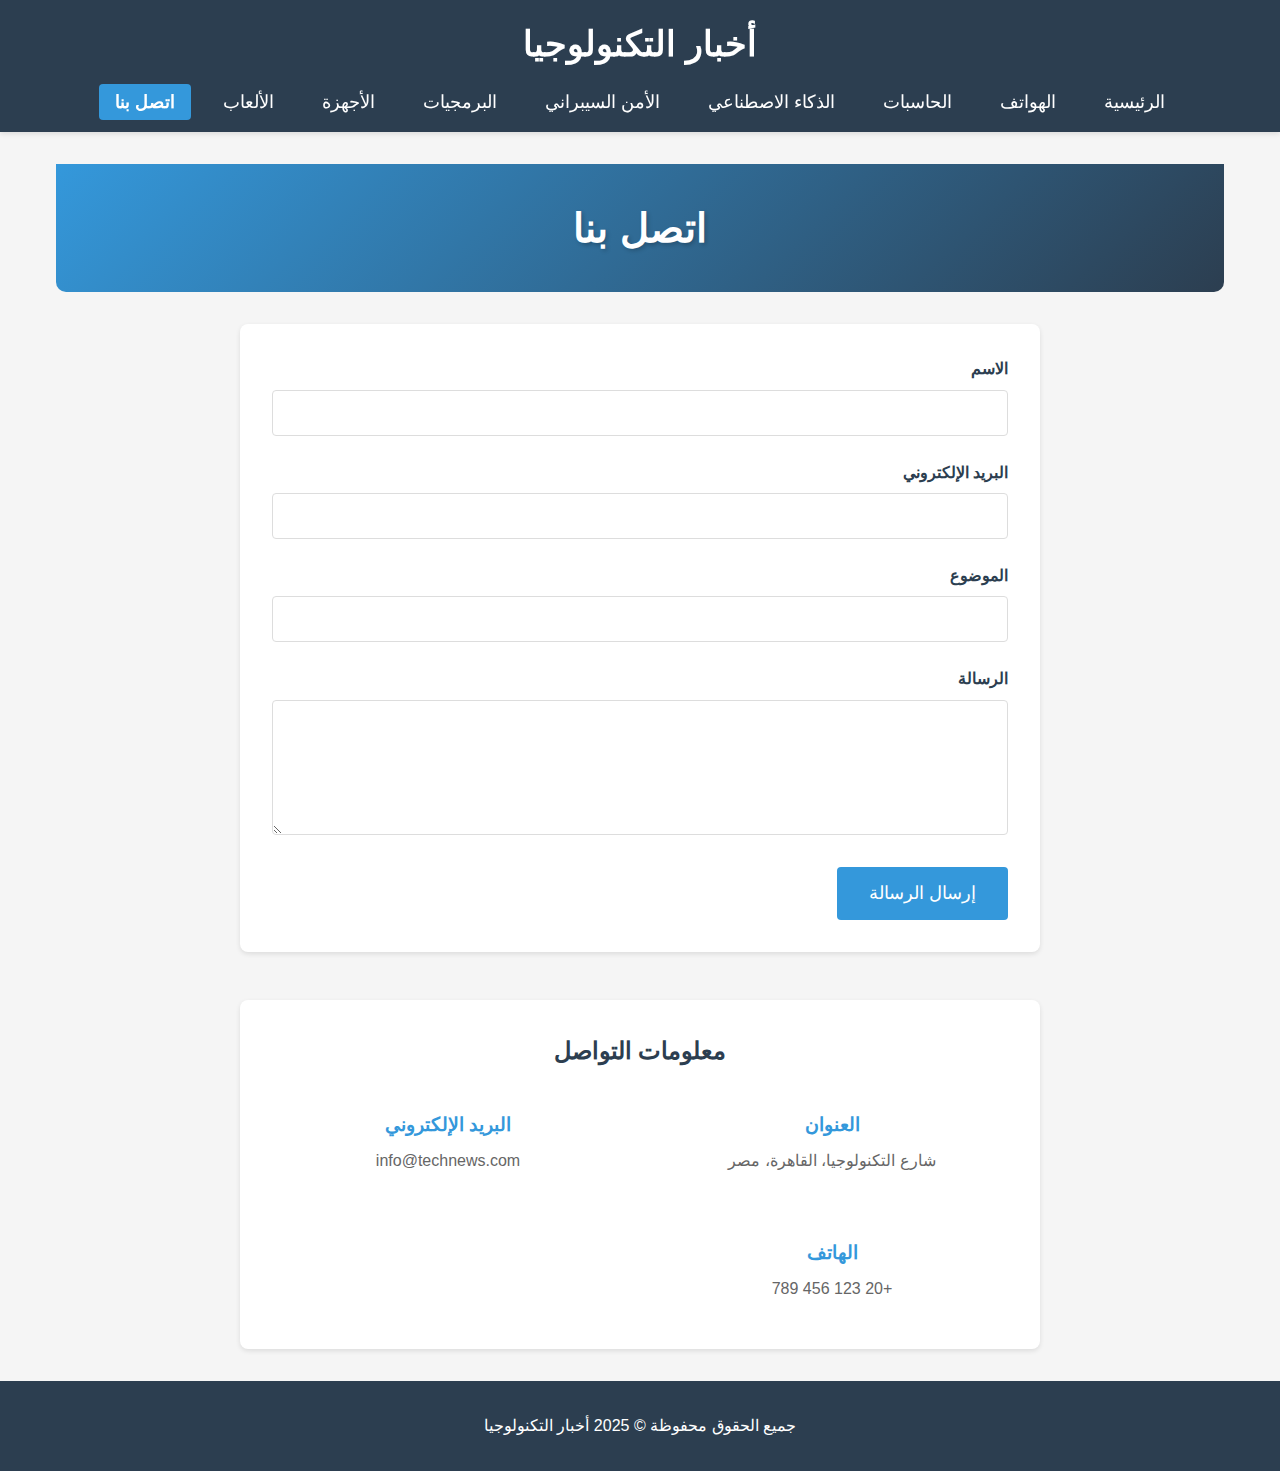
<file: contact.html>
<!DOCTYPE html>
<html lang="ar" dir="rtl">
<head>
    <meta charset="UTF-8">
    <meta name="viewport" content="width=device-width, initial-scale=1.0">
    <title>اتصل بنا - أخبار التكنولوجيا</title>
    <link rel="stylesheet" href="styles.css">
</head>
<body>
    <header>
        <h1>أخبار التكنولوجيا</h1>
        <nav>
            <ul>
                <li><a href="index.html">الرئيسية</a></li>
                <li><a href="phones.html">الهواتف</a></li>
                <li><a href="computers.html">الحاسبات</a></li>
                <li><a href="ai.html">الذكاء الاصطناعي</a></li>
                <li><a href="cybersecurity.html">الأمن السيبراني</a></li>
                <li><a href="software.html">البرمجيات</a></li>
                <li><a href="gadgets.html">الأجهزة</a></li>
                <li><a href="gaming.html">الألعاب</a></li>
                <li><a href="contact.html" class="active">اتصل بنا</a></li>
            </ul>
        </nav>
    </header>
    
    <main>
        <section class="page-header">
            <h1>اتصل بنا</h1>
        </section>
        <section class="contact-form">
            <form>
                <div class="form-group">
                    <label for="name">الاسم</label>
                    <input type="text" id="name" name="name" required>
                </div>
                
                <div class="form-group">
                    <label for="email">البريد الإلكتروني</label>
                    <input type="email" id="email" name="email" required>
                </div>
                
                <div class="form-group">
                    <label for="subject">الموضوع</label>
                    <input type="text" id="subject" name="subject" required>
                </div>
                
                <div class="form-group">
                    <label for="message">الرسالة</label>
                    <textarea id="message" name="message" rows="6" required></textarea>
                </div>
                
                <button type="submit" class="submit-btn">إرسال الرسالة</button>
            </form>
        </section>

        <section class="contact-info">
            <h2>معلومات التواصل</h2>
            <div class="info-items">
                <div class="info-item">
                    <h3>العنوان</h3>
                    <p>شارع التكنولوجيا، القاهرة، مصر</p>
                </div>
                <div class="info-item">
                    <h3>البريد الإلكتروني</h3>
                    <p>info@technews.com</p>
                </div>
                <div class="info-item">
                    <h3>الهاتف</h3>
                    <p>+20 123 456 789</p>
                </div>
            </div>
        </section>
    </main>
    
    <footer>
        <p>جميع الحقوق محفوظة © 2025 أخبار التكنولوجيا</p>
    </footer>
</body>
</html>
</file>
<file: styles.css>
/* Reset default styles */
* {
    margin: 0;
    padding: 0;
    box-sizing: border-box;
}

body {
    font-family: 'Segoe UI', 'Arial', sans-serif;
    line-height: 1.6;
    background-color: #f5f5f5;
    text-align: right;
}

/* Header styles */
header {
    background-color: #2c3e50;
    color: white;
    padding: 1rem;
    box-shadow: 0 2px 5px rgba(0,0,0,0.1);
    position: sticky;
    top: 0;
    z-index: 1000;
}

header h1 {
    text-align: center;
    margin-bottom: 1rem;
    font-size: 2.2rem;
}

nav ul {
    display: flex;
    justify-content: center;
    flex-wrap: wrap;
    list-style: none;
    gap: 1rem;
}

nav a {
    color: white;
    text-decoration: none;
    padding: 0.5rem 1rem;
    border-radius: 4px;
    transition: all 0.3s ease;
    font-size: 1.1rem;
    position: relative;
    overflow: hidden;
}

nav a::after {
    content: '';
    position: absolute;
    bottom: 0;
    right: 0;
    width: 0;
    height: 2px;
    background-color: #3498db;
    transition: width 0.3s ease;
}

nav a:hover::after {
    width: 100%;
    right: auto;
    left: 0;
}

nav a:hover {
    background-color: #34495e;
    transform: translateY(-2px);
}

nav a.active {
    background-color: #3498db;
    font-weight: bold;
}

nav a.active:hover {
    background-color: #2980b9;
}

/* Page Header */
.page-header {
    text-align: center;
    padding: 2rem 1rem;
    background: linear-gradient(135deg, #3498db, #2c3e50);
    color: white;
    margin-bottom: 2rem;
    border-radius: 0 0 10px 10px;
}

.page-header h1 {
    font-size: 2.5rem;
    margin: 0;
    text-shadow: 2px 2px 4px rgba(0,0,0,0.2);
}

/* Main content styles */
main {
    max-width: 1200px;
    margin: 2rem auto;
    padding: 0 1rem;
}

.news {
    display: grid;
    grid-template-columns: repeat(auto-fill, minmax(300px, 1fr));
    gap: 2rem;
    padding: 2rem;
}

article {
    background: white;
    border-radius: 8px;
    box-shadow: 0 2px 5px rgba(0,0,0,0.1);
    overflow: hidden;
    transition: transform 0.3s ease;
    display: flex;
    flex-direction: column;
}

article:hover {
    transform: translateY(-5px);
    box-shadow: 0 5px 15px rgba(0,0,0,0.2);
}

article img {
    width: 100%;
    height: 250px;
    object-fit: cover;
    display: block;
    border-radius: 8px 8px 0 0;
    background-color: #f0f0f0;
    position: relative;
}

article img::before {
    content: "جاري التحميل...";
    position: absolute;
    top: 50%;
    left: 50%;
    transform: translate(-50%, -50%);
    color: #666;
    font-size: 1rem;
}

article h2 {
    margin: 1rem;
    font-size: 1.5rem;
    color: #333;
}

article p {
    margin: 0 1rem 1rem;
    color: #666;
    line-height: 1.6;
}

article a {
    display: inline-block;
    margin: 1rem;
    padding: 0.5rem 1.5rem;
    background-color: #3498db;
    color: white;
    text-decoration: none;
    border-radius: 4px;
    transition: all 0.3s ease;
    position: relative;
    overflow: hidden;
}

article a::before {
    content: '';
    position: absolute;
    top: 0;
    right: -100%;
    width: 100%;
    height: 100%;
    background: rgba(255,255,255,0.2);
    transition: transform 0.5s ease;
    transform: skewX(-15deg);
}

article a:hover::before {
    transform: skewX(-15deg) translateX(-200%);
}

article a:hover {
    background-color: #2980b9;
    transform: translateY(-2px);
    box-shadow: 0 2px 5px rgba(0,0,0,0.2);
}

/* Article content and read more styles */
.article-content {
    max-height: 100px;
    overflow: hidden;
    transition: max-height 0.5s ease-out;
    margin-bottom: 10px;
}

.article-expand {
    display: none;
}

.article-full-content {
    display: none;
    opacity: 0;
    transition: opacity 0.3s ease-in;
}

.article-expand:checked + .article-content {
    max-height: 1000px;
}

.article-expand:checked + .article-content .article-full-content {
    display: block;
    opacity: 1;
}

.read-more {
    display: inline-block;
    padding: 8px 15px;
    background-color: #2c3e50;
    color: white;
    border-radius: 5px;
    cursor: pointer;
    margin: 10px 0;
    transition: background-color 0.3s ease;
}

.read-more:hover {
    background-color: #34495e;
}

/* RTL support for article content */
.article-content p {
    text-align: right;
    line-height: 1.6;
    margin-bottom: 15px;
}

/* Contact Form Styles */
.contact-form {
    max-width: 800px;
    margin: 0 auto 3rem auto;
    padding: 2rem;
    background-color: white;
    border-radius: 8px;
    box-shadow: 0 2px 5px rgba(0,0,0,0.1);
}

.form-group {
    margin-bottom: 1.5rem;
}

.form-group label {
    display: block;
    margin-bottom: 0.5rem;
    color: #2c3e50;
    font-weight: bold;
}

.form-group input,
.form-group textarea {
    width: 100%;
    padding: 0.8rem;
    border: 1px solid #ddd;
    border-radius: 4px;
    font-size: 1rem;
    font-family: inherit;
    transition: border-color 0.3s ease;
}

.form-group input:focus,
.form-group textarea:focus {
    outline: none;
    border-color: #3498db;
    box-shadow: 0 0 0 2px rgba(52, 152, 219, 0.2);
}

.form-group textarea {
    resize: vertical;
    min-height: 120px;
}

.submit-btn {
    background-color: #3498db;
    color: white;
    padding: 1rem 2rem;
    border: none;
    border-radius: 4px;
    cursor: pointer;
    font-size: 1.1rem;
    transition: all 0.3s ease;
}

.submit-btn:hover {
    background-color: #2980b9;
    transform: translateY(-2px);
    box-shadow: 0 2px 5px rgba(0,0,0,0.2);
}

/* Contact Info Styles */
.contact-info {
    max-width: 800px;
    margin: 0 auto;
    padding: 2rem;
    background-color: white;
    border-radius: 8px;
    box-shadow: 0 2px 5px rgba(0,0,0,0.1);
}

.contact-info h2 {
    color: #2c3e50;
    margin-bottom: 1.5rem;
    text-align: center;
}

.info-items {
    display: grid;
    grid-template-columns: repeat(auto-fit, minmax(250px, 1fr));
    gap: 2rem;
}

.info-item {
    text-align: center;
    padding: 1rem;
    transition: transform 0.3s ease;
}

.info-item:hover {
    transform: translateY(-5px);
}

.info-item h3 {
    color: #3498db;
    margin-bottom: 0.5rem;
}

.info-item p {
    color: #666;
}

/* Social Share Buttons */
.social-share {
    display: flex;
    gap: 10px;
    justify-content: flex-end;
    margin-top: 15px;
}

.social-share button {
    padding: 8px 15px;
    border: none;
    border-radius: 5px;
    color: white;
    cursor: pointer;
    transition: opacity 0.3s ease;
    display: flex;
    align-items: center;
    gap: 5px;
}

.social-share button:hover {
    opacity: 0.9;
}

.social-share .facebook {
    background-color: #3b5998;
}

.social-share .twitter {
    background-color: #1da1f2;
}

.social-share .whatsapp {
    background-color: #25d366;
}

.social-share .telegram {
    background-color: #0088cc;
}

.social-share i {
    font-size: 14px;
}

/* Search Bar Styles */
.search-container {
    max-width: 600px;
    margin: 0 auto;
    padding: 1rem;
    display: flex;
    gap: 1rem;
    align-items: center;
}

.search-container input {
    flex: 1;
    padding: 0.8rem;
    border: 2px solid #ddd;
    border-radius: 4px;
    font-size: 1rem;
    font-family: inherit;
    transition: all 0.3s ease;
}

.search-container input:focus {
    outline: none;
    border-color: #3498db;
    box-shadow: 0 0 0 2px rgba(52, 152, 219, 0.2);
}

.search-container button {
    background-color: #3498db;
    color: white;
    border: none;
    padding: 0.8rem 1.5rem;
    border-radius: 4px;
    cursor: pointer;
    font-size: 1rem;
    transition: all 0.3s ease;
    display: flex;
    align-items: center;
    gap: 0.5rem;
}

.search-container button:hover {
    background-color: #2980b9;
    transform: translateY(-2px);
    box-shadow: 0 2px 5px rgba(0,0,0,0.2);
}

.search-container button i {
    font-size: 1.1rem;
}

/* Hide articles that don't match search */
.article-hidden {
    display: none !important;
}

/* Footer styles */
footer {
    text-align: center;
    padding: 2rem;
    background-color: #2c3e50;
    color: white;
    margin-top: 2rem;
}

/* Responsive design */
@media (max-width: 768px) {
    nav ul {
        flex-direction: column;
        align-items: center;
    }
    
    nav li {
        width: 100%;
        text-align: center;
    }
    
    .news {
        grid-template-columns: 1fr;
        padding: 1rem;
    }
    
    article img {
        height: 200px;
    }
    
    .page-header h1 {
        font-size: 2rem;
    }
    
    .info-items {
        grid-template-columns: 1fr;
    }
    
    article h2 {
        font-size: 1.2rem;
    }
    
    article p {
        font-size: 1rem;
    }
    
    .social-share {
        justify-content: center;
    }
    
    .search-container {
        flex-direction: column;
    }
    
    .search-container button {
        width: 100%;
        justify-content: center;
    }
}
</file>
